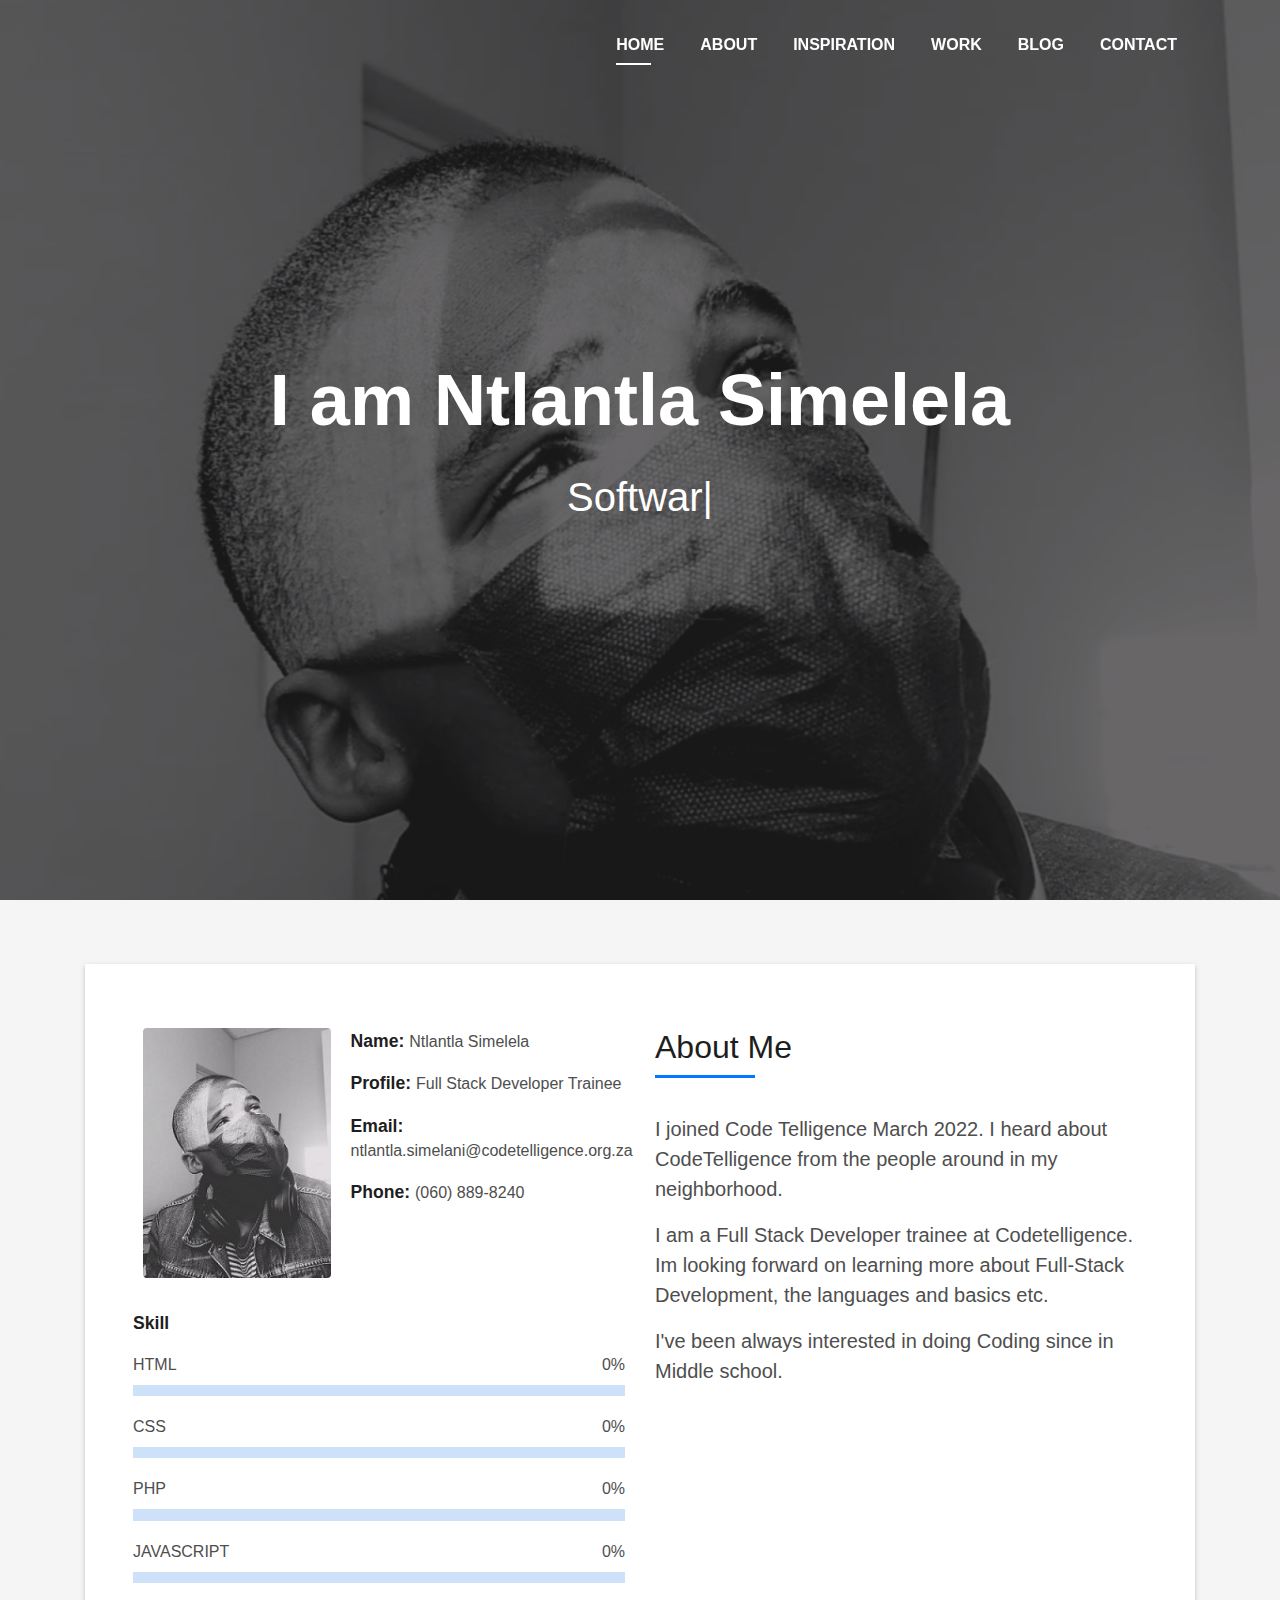
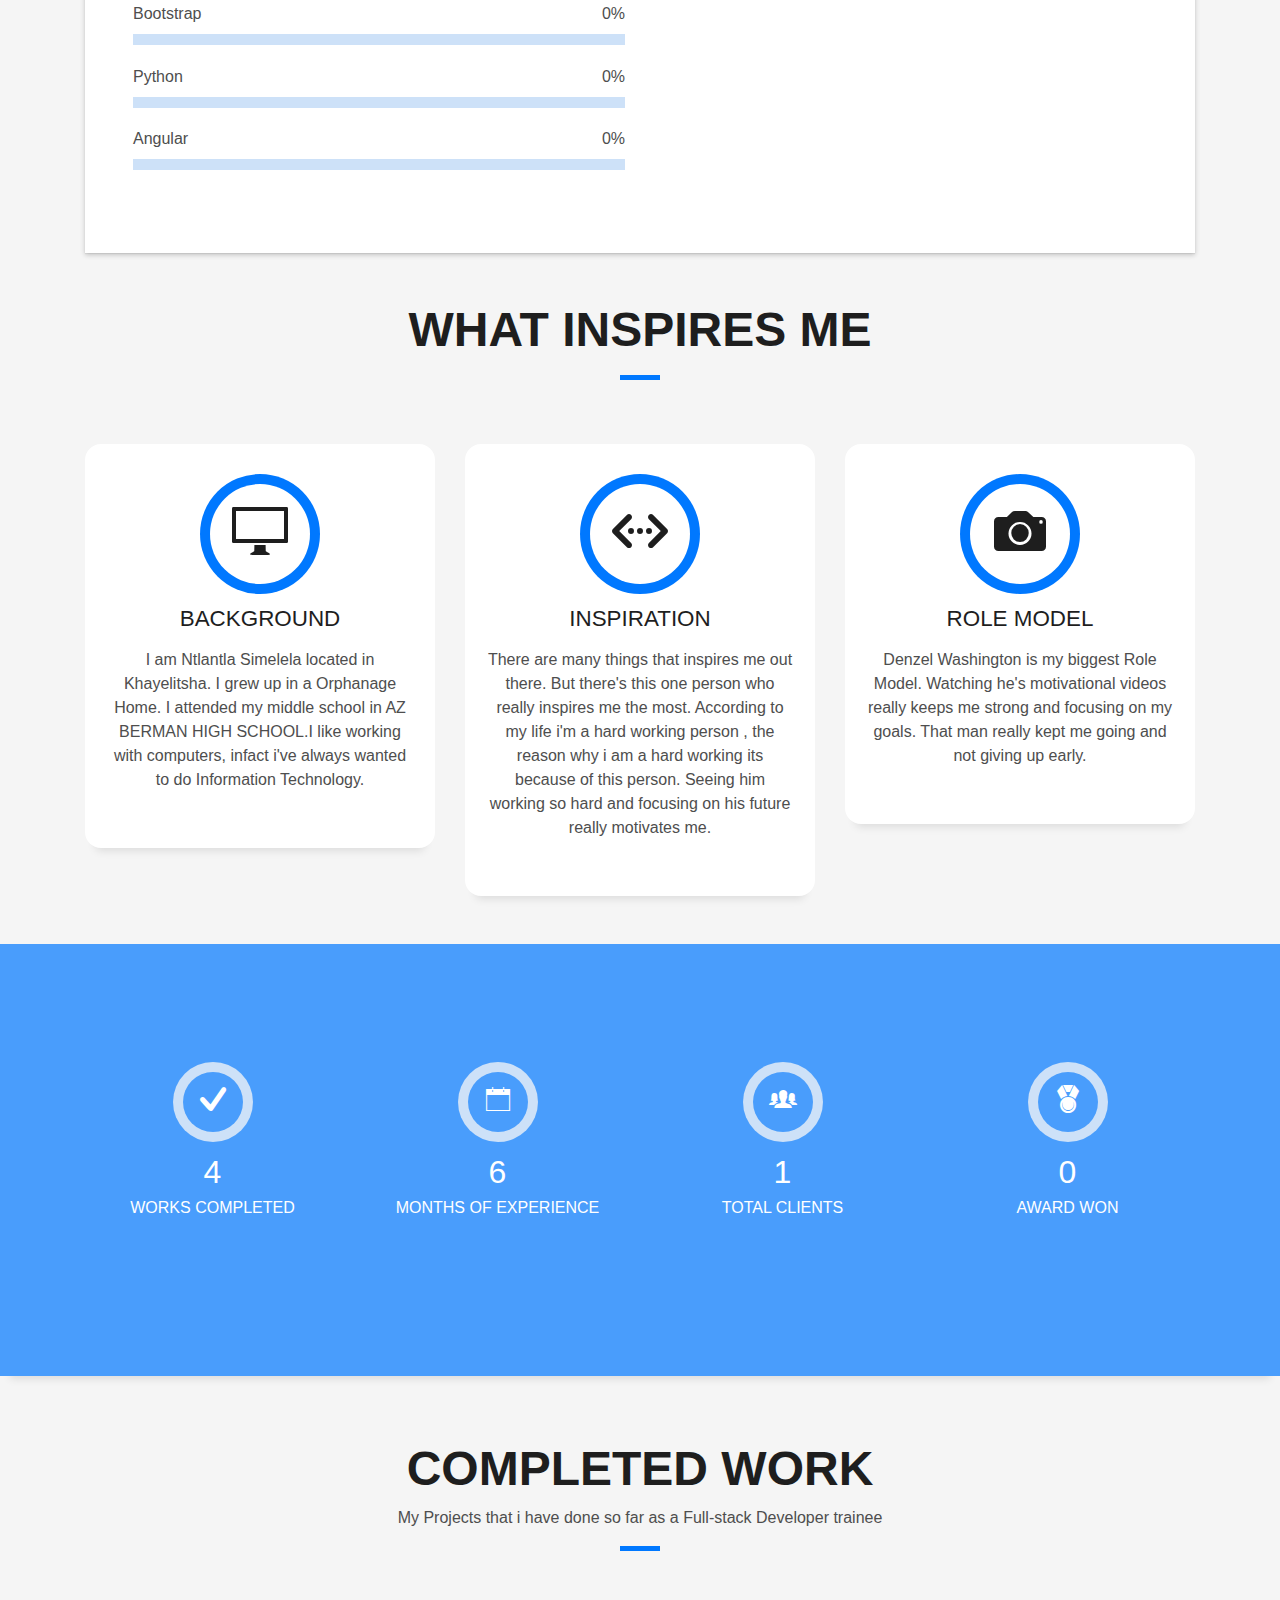
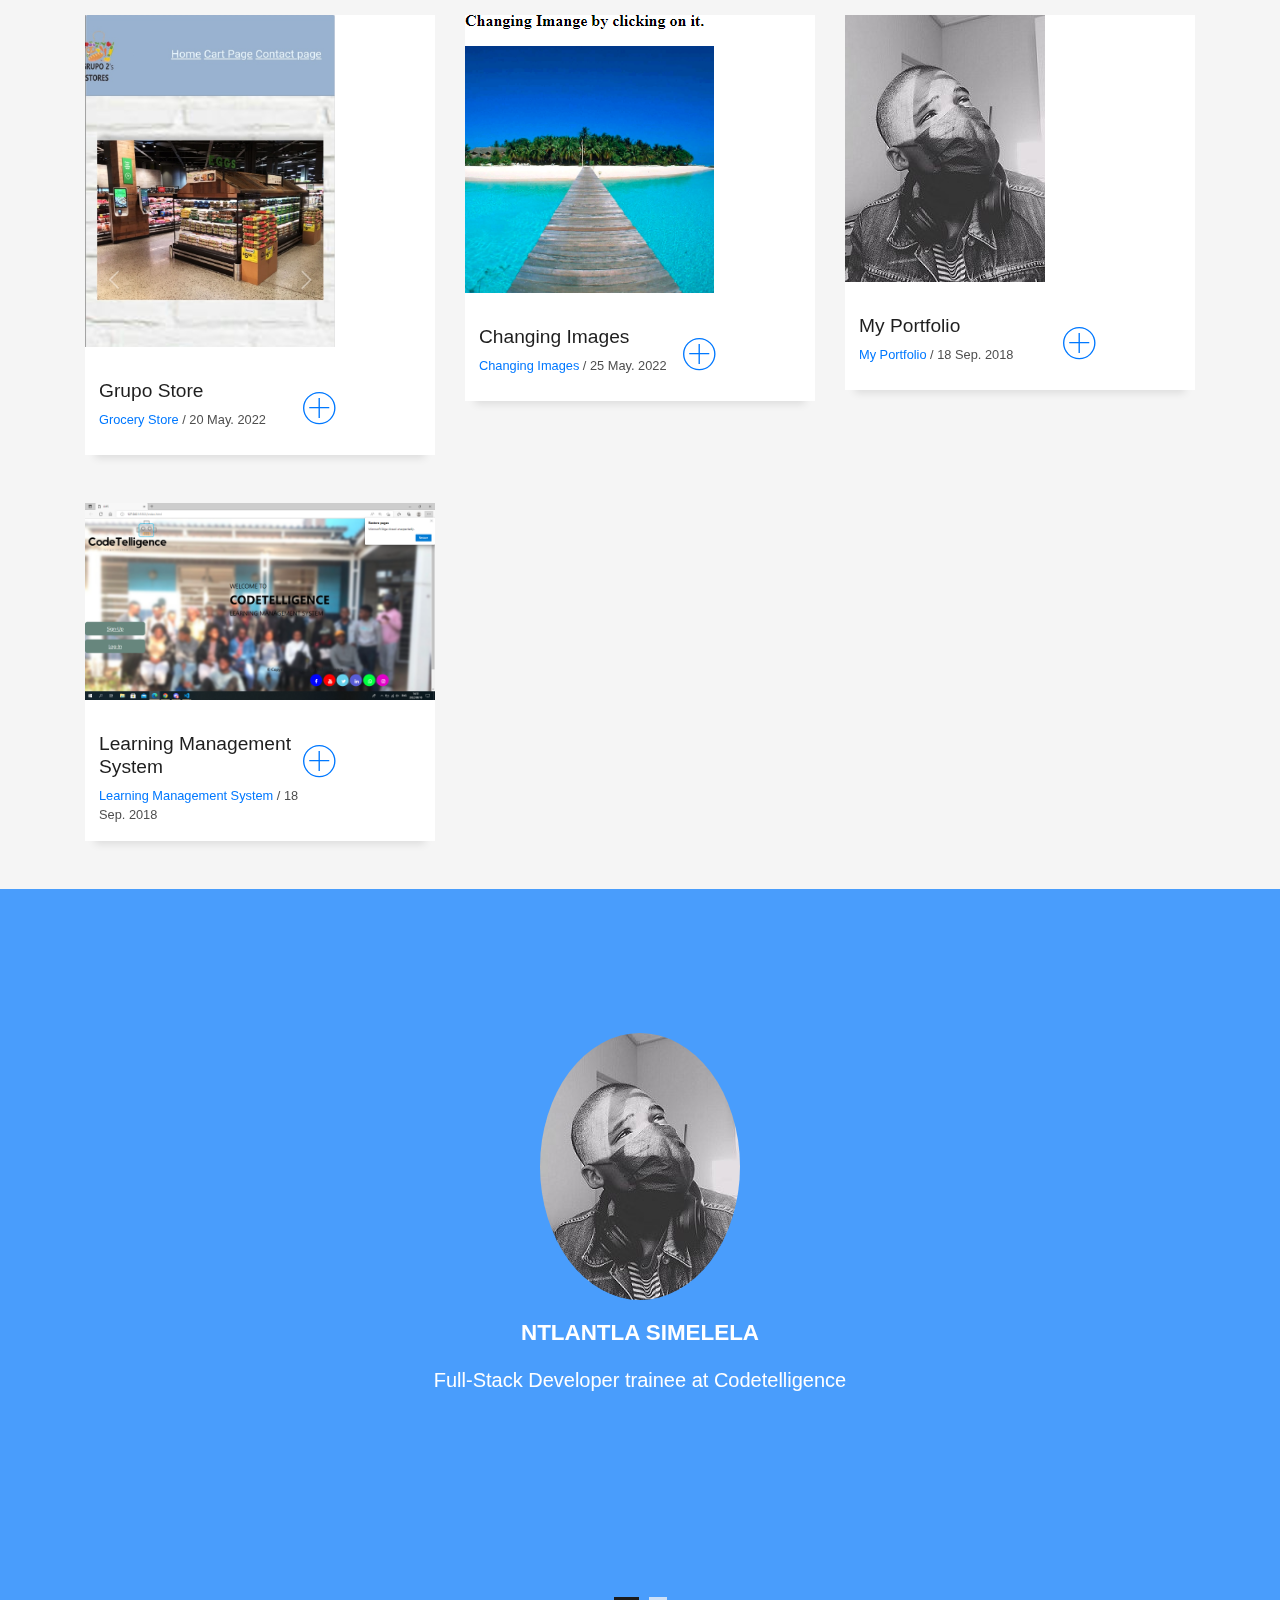
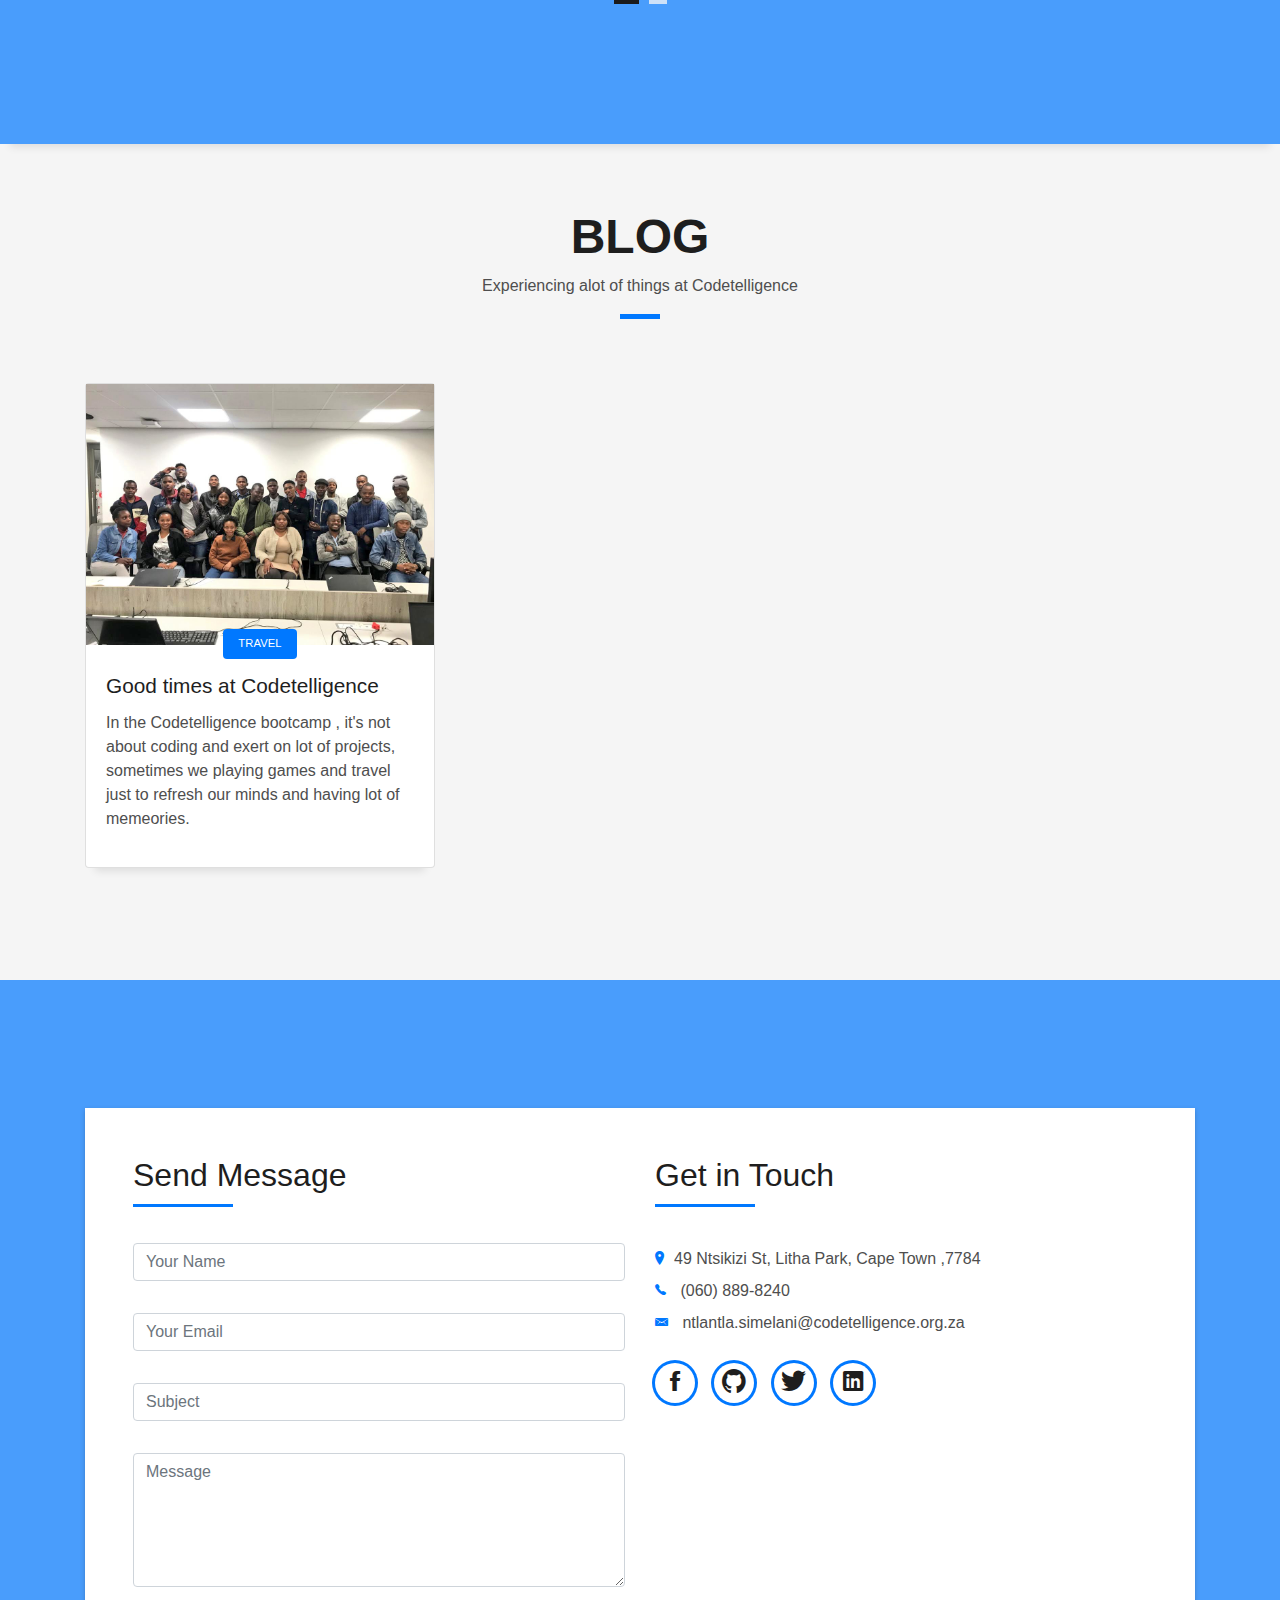
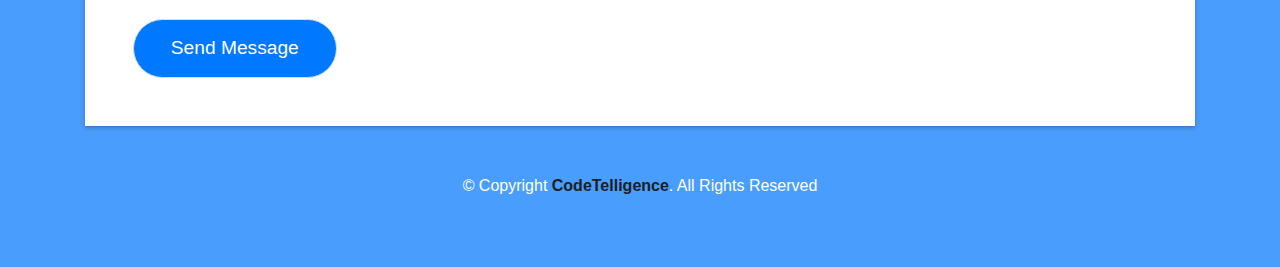
<file: index.html>
<!DOCTYPE html>
<html lang="en">
<head>
  <meta charset="utf-8">
  <title>My Portfolio</title>
  <meta content="width=device-width, initial-scale=1.0" name="viewport">
  <meta content="" name="keywords">
  <meta content="" name="description">

 

  <!-- Bootstrap CSS File -->
  <link href="lib/bootstrap/css/bootstrap.min.css" rel="stylesheet">

  <!-- Libraries CSS Files -->
  <link href="lib/font-awesome/css/font-awesome.min.css" rel="stylesheet">
  <link href="lib/animate/animate.min.css" rel="stylesheet">
  <link href="lib/ionicons/css/ionicons.min.css" rel="stylesheet">
  <link href="lib/owlcarousel/assets/owl.carousel.min.css" rel="stylesheet">
  <link href="lib/lightbox/css/lightbox.min.css" rel="stylesheet">

  <!-- Main Stylesheet File -->
  <link href="css/style.css" rel="stylesheet">

  <!-- =======================================================
    Theme Name: N.Simelela
    Theme URL: https://bootstrapmade.com/devfolio-bootstrap-portfolio-html-template/
    Author: BootstrapMade.com
    License: https://bootstrapmade.com/license/
  ======================================================= -->
</head>

<body id="page-top">

  <!--/ Nav Star /-->
  <nav class="navbar navbar-b navbar-trans navbar-expand-md fixed-top" id="mainNav">
    <div class="container">
     
      <a class="navbar-brand js-scroll" href="#page-top"></a>
      <button class="navbar-toggler collapsed" type="button" data-toggle="collapse" data-target="#navbarDefault"
        aria-controls="navbarDefault" aria-expanded="false" aria-label="Toggle navigation">
        <span></span>
        <span></span>
        <span></span>
      </button>
      <div class="navbar-collapse collapse justify-content-end" id="navbarDefault">
        <ul class="navbar-nav">
          <li class="nav-item">
            <a class="nav-link js-scroll active" href="#home">Home</a>
          </li>
          <li class="nav-item">
            <a class="nav-link js-scroll" href="#about">About</a>
          </li>
          <li class="nav-item">
            <a class="nav-link js-scroll" href="#service">Inspiration</a>
          </li>
          <li class="nav-item">
            <a class="nav-link js-scroll" href="#work">Work</a>
          </li>
          <li class="nav-item">
            <a class="nav-link js-scroll" href="#blog">Blog</a>
          </li>
          <li class="nav-item">
            <a class="nav-link js-scroll" href="#contact">Contact</a>
          </li>
        </ul>
      </div>
    </div>
  </nav>
  <!--/ Nav End /-->

  <!--/ Intro Skew Star /-->
  <div id="home" class="intro route bg-image" style="background-image: url(img/intro-bg.jpg)">
    <div class="overlay-itro"></div>
    <div class="intro-content display-table">
      <div class="table-cell">
        <div class="container">
          <!--<p class="display-6 color-d">Hello, world!</p>-->
          <h1 class="intro-title mb-4">I am Ntlantla Simelela</h1>
          <p class="intro-subtitle"><span class="text-slider-items">Software Developer Trainee</span><strong class="text-slider"></strong></p>
          <!-- <p class="pt-3"><a class="btn btn-primary btn js-scroll px-4" href="#about" role="button">Learn More</a></p> -->
        </div>
      </div>
    </div>
  </div>
  <!--/ Intro Skew End /-->

  <section id="about" class="about-mf sect-pt4 route">
    <div class="container">
      <div class="row">
        <div class="col-sm-12">
          <div class="box-shadow-full">
            <div class="row">
              <div class="col-md-6">
                <div class="row">
                  <div class="col-sm-6 col-md-5">
                    <div class="about-img">
                      <img src="img/testimonial-2.jpg" class="img-fluid rounded b-shadow-a" alt="">
                    </div>
                  </div>
                  <div class="col-sm-6 col-md-7">
                    <div class="about-info">
                      <p><span class="title-s">Name: </span> <span>Ntlantla Simelela</span></p>
                      <p><span class="title-s">Profile: </span> <span>Full Stack Developer Trainee</span></p>
                      <p><span class="title-s">Email: </span> <span>ntlantla.simelani@codetelligence.org.za</span></p>
                      <p><span class="title-s">Phone: </span> <span>(060) 889-8240</span></p>
                    </div>
                  </div>
                </div>
                <div class="skill-mf">
                  <p class="title-s">Skill</p>
                  <span>HTML</span> <span class="pull-right">0%</span>
                  <div class="progress">
                    <div class="progress-bar" role="progressbar" style="width: 0%;" aria-valuenow="0" aria-valuemin="0"
                      aria-valuemax="100"></div>
                  </div>
                  <span>CSS</span> <span class="pull-right">0%</span>
                  <div class="progress">
                    <div class="progress-bar" role="progressbar" style="width: 0%" aria-valuenow="0" aria-valuemin="0"
                      aria-valuemax="100"></div>
                  </div>
                  <span>PHP</span> <span class="pull-right">0%</span>
                  <div class="progress">
                    <div class="progress-bar" role="progressbar" style="width: 0%" aria-valuenow="0" aria-valuemin="0"
                      aria-valuemax="100"></div>
                  </div>
                  <span>JAVASCRIPT</span> <span class="pull-right">0%</span>
                  <div class="progress">
                    <div class="progress-bar" role="progressbar" style="width: 0%" aria-valuenow="0" aria-valuemin="0"
                      aria-valuemax="100"></div>
                  </div>
                  
                  <span>Bootstrap</span> <span class="pull-right">0%</span>
                  <div class="progress">
                    <div class="progress-bar" role="progressbar" style="width: 0%" aria-valuenow="0" aria-valuemin="0"
                      aria-valuemax="100"></div>
                  </div>
                  <span>Python</span> <span class="pull-right">0%</span>
                  <div class="progress">
                    <div class="progress-bar" role="progressbar" style="width: 0%" aria-valuenow="0" aria-valuemin="0"
                      aria-valuemax="100"></div>
                  </div>
                  <span>Angular</span> <span class="pull-right">0%</span>
                  <div class="progress">
                    <div class="progress-bar" role="progressbar" style="width: 0%" aria-valuenow="0" aria-valuemin="0"
                      aria-valuemax="100"></div>
                  </div>
                </div>
              </div>
              <div class="col-md-6">
                <div class="about-me pt-4 pt-md-0">
                  <div class="title-box-2">
                    <h5 class="title-left">
                      About Me
                    </h5>
                  </div>
                  <p class="lead">
                    I joined Code Telligence March 2022. I heard about CodeTelligence
                    from the people around in my neighborhood.
                  </p>
                  <p class="lead">
                    I am a Full Stack Developer trainee at Codetelligence. Im looking forward
                   on learning more about Full-Stack Development, the languages and basics etc.
                   
                  </p>
                  <p class="lead">
                    I've been always interested in doing Coding since in Middle school.
                  </p>
                </div>
              </div>
            </div>
          </div>
        </div>
      </div>
    </div>
  </section>

  <!--/ Section Services Star /-->
  <section id="service" class="services-mf route">
    <div class="container">
      <div class="row">
        <div class="col-sm-12">
          <div class="title-box text-center">
            <h3 class="title-a">
             What Inspires me 
            </h3>
            <p class="subtitle-a">
              
            </p>
            <div class="line-mf"></div>
          </div>
        </div>
      </div>
      <div class="row">
        <div class="col-md-4">
          <div class="service-box">
            <div class="service-ico">
              <span class="ico-circle"><i class="ion-monitor"></i></span>
            </div>
            <div class="service-content">
              <h2 class="s-title">Background</h2>
              <p class="s-description text-center">
                I am Ntlantla Simelela located in Khayelitsha. I grew up in a Orphanage Home.
                I attended my middle school in AZ BERMAN HIGH SCHOOL.I like working with computers, infact i've always
                wanted to do Information Technology.
              </p>
            </div>
          </div>
        </div>
        <div class="col-md-4">
          <div class="service-box">
            <div class="service-ico">
              <span class="ico-circle"><i class="ion-code-working"></i></span>
            </div>
            <div class="service-content">
              <h2 class="s-title">Inspiration</h2>
              <p class="s-description text-center">
                There are many things that inspires me out there. But there's this 
               one person who really inspires me the most. According to my life i'm  
               a hard working person , the reason why i am a hard working its because 
               of this person. Seeing him working so hard and focusing on his future 
               really motivates me. 
                
              </p>
            </div>
          </div>
        </div>
        <div class="col-md-4">
          <div class="service-box">
            <div class="service-ico">
              <span class="ico-circle"><i class="ion-camera"></i></span>
            </div>
            <div class="service-content">
              <h2 class="s-title">Role Model</h2>
              <p class="s-description text-center">
                Denzel Washington is my biggest Role Model. Watching he's motivational
                videos really keeps me strong and focusing on my goals. That man really
                kept me going and not giving up early.
              </p>
            </div>
          </div>
        </div>
        
  </section>
  <!--/ Section Services End /-->

  <div class="section-counter paralax-mf bg-image" style="background-image: url(img/counters-bg.jpg)">
    <div class="overlay-mf"></div>
    <div class="container">
      <div class="row">
        <div class="col-sm-3 col-lg-3">
          <div class="counter-box">
            <div class="counter-ico">
              <span class="ico-circle"><i class="ion-checkmark-round"></i></span>
            </div>
            <div class="counter-num">
              <p class="counter">4</p>
              <span class="counter-text">WORKS COMPLETED</span>
            </div>
          </div>
        </div>
        <div class="col-sm-3 col-lg-3">
          <div class="counter-box pt-4 pt-md-0">
            <div class="counter-ico">
              <span class="ico-circle"><i class="ion-ios-calendar-outline"></i></span>
            </div>
            <div class="counter-num">
              <p class="counter">6</p>
              <span class="counter-text">MONTHS OF EXPERIENCE</span>
            </div>
          </div>
        </div>
        <div class="col-sm-3 col-lg-3">
          <div class="counter-box pt-4 pt-md-0">
            <div class="counter-ico">
              <span class="ico-circle"><i class="ion-ios-people"></i></span>
            </div>
            <div class="counter-num">
              <p class="counter">1</p>
              <span class="counter-text">TOTAL CLIENTS</span>
            </div>
          </div>
        </div>
        <div class="col-sm-3 col-lg-3">
          <div class="counter-box pt-4 pt-md-0">
            <div class="counter-ico">
              <span class="ico-circle"><i class="ion-ribbon-a"></i></span>
            </div>
            <div class="counter-num">
              <p class="counter">0</p>
              <span class="counter-text">AWARD WON</span>
            </div>
          </div>
        </div>
      </div>
    </div>
  </div>

  <!--/ Section Portfolio Star /-->
  <section id="work" class="portfolio-mf sect-pt4 route">
    <div class="container">
      <div class="row">
        <div class="col-sm-12">
          <div class="title-box text-center">
            <h3 class="title-a">
             Completed Work 
            </h3>
            <p class="subtitle-a">
              My Projects that i have done so far as a Full-stack Developer trainee
            </p>
            <div class="line-mf"></div>
          </div>
        </div>
      </div>
      <div class="row">
        <div class="col-md-4">
          <div class="work-box">
            <a href="img/work-1.jpg" data-lightbox="gallery-mf">
            <div class="work-img">
                <img src="img/work-1.jpg" alt="" width="250" height="160" class="img-fluid">
              </div>
              <div class="work-content">
                <div class="row">
                  <div class="col-sm-8">
   <a href="https://grupostore.netlify.app"> <h2 class="w-title">Grupo Store</h2>
                    <div class="w-more">
                      <span class="w-ctegory">Grocery Store</span> / <span class="w-date">20 May. 2022</span>
                    </div>
                  </div>
                  <div class="col-sm-4">
                    <div class="w-like">
                      <span class="ion-ios-plus-outline"></span>
                    </div>
                  </div>
                </div>
              </div>
            </a>
          </div>
        </div>
        <div class="col-md-4">
          <div class="work-box">
            <a href="img/work-2.jpg" data-lightbox="gallery-mf">
              <div class="work-img">
                <img src="/img/work-2.png" alt="" class="img-fluid">
              </div>
              <div class="work-content">
                <div class="row">
                  <div class="col-sm-8">
  <a href="https://ntlantlachangingimages.netlify.app"> <h2 class="w-title">Changing Images</h2>
                    <div class="w-more">
                      <span class="w-ctegory">Changing Images</span> / <span class="w-date">25 May. 2022</span>
                    </div>
                  </div>
                  <div class="col-sm-4">
                    <div class="w-like">
                      <span class="ion-ios-plus-outline"></span>
                    </div>
                  </div>
                </div>
              </div>
            </a>
          </div>
        </div>
        <div class="col-md-4">
          <div class="work-box">
            <a href="img/work-3.jpg" data-lightbox="gallery-mf">
              <div class="work-img">
                <img src="img/work-3.jpg" alt="" class="img-fluid">
              </div>
              <div class="work-content">
                <div class="row">
                  <div class="col-sm-8">
      <a href="https://ntlantlainformationportfolio.netlify.app"> <h2 class="w-title">My Portfolio</h2>
                    <div class="w-more">
                      <span class="w-ctegory">My Portfolio</span> / <span class="w-date">18 Sep. 2018</span>
                    </div>
                  </div>
                  <div class="col-sm-4">
                    <div class="w-like">
                      <span class="ion-ios-plus-outline"></span>
                    </div>
                  </div>
                </div>
              </div>
            </a>
          </div>
        </div>
        <div class="col-md-4">
          <div class="work-box">
            <a href="img/work-4.jpg" data-lightbox="gallery-mf">
              <div class="work-img">
                <img src="/img/work-4.png" alt="" class="img-fluid">
              </div>
              <div class="work-content">
                <div class="row">
                  <div class="col-sm-8">
     <a href="https://codetelligencelms.netlify.app"> <h2 class="w-title">Learning Management System</h2>
                    <div class="w-more">
                      <span class="w-ctegory">Learning Management System</span> / <span class="w-date">18 Sep. 2018</span>
                    </div>
                  </div>
                  <div class="col-sm-4">
                    <div class="w-like">
                      <span class="ion-ios-plus-outline"></span>
                    </div>
                  </div>
                </div>
              </div>
            </a>
          </div>
        </div>
        
        
      </div>
    </div>
  </section>
  <!--/ Section Portfolio End /-->

  <!--/ Section Testimonials Star /-->
  <div class="testimonials paralax-mf bg-image" style="background-image: url(img/overlay-bg.jpg)">
    <div class="overlay-mf"></div>
    <div class="container">
      <div class="row">
        <div class="col-md-12">
          <div id="testimonial-mf" class="owl-carousel owl-theme">
            <div class="testimonial-box">
              <div class="author-test">
                <img src="img/testimonial-2.jpg" alt="" class="rounded-circle b-shadow-a">
                <span class="author">Ntlantla Simelela</span>
              </div>
              <div class="content-test">
                <p class="description lead">
                   Full-Stack Developer trainee at Codetelligence
                </p>
               
              </div>
            </div>
            <div class="testimonial-box">
              <div class="author-test">
                <img src="img/testimonial-4.jpg" alt="" class="rounded-circle b-shadow-a">
                <span class="author">Keo In Tech</span>
              </div>
              <div class="content-test">
                <p class="description lead">
                 The CEO of Codetelligence also known as a qualified teacher in the (IT) industry. 
                </p>
                
              </div>
            </div>
          </div>
        </div>
      </div>
    </div>
  </div>

  <!--/ Section Blog Star /-->
  <section id="blog" class="blog-mf sect-pt4 route">
    <div class="container">
      <div class="row">
        <div class="col-sm-12">
          <div class="title-box text-center">
            <h3 class="title-a">
              Blog
            </h3>
            <p class="subtitle-a">
              Experiencing alot of things at Codetelligence
            </p>
            <div class="line-mf"></div>
          </div>
        </div>
      </div>
      <div class="row">
        <div class="col-md-4">
          <div class="card card-blog">
            <div class="card-img">
              <a href="http://codetelligence.org.za/index.html"><img src="img/post-1.jpg" alt="" class="img-fluid"></a>
            </div>
            <div class="card-body">
              <div class="card-category-box">
                <div class="card-category">
                  <h6 class="category">Travel</h6>
                </div>
              </div>
              <h3 class="card-title"><a href="http://codetelligence.org.za/index.html">Good times at Codetelligence</a></h3>
              <p class="card-description">
                In the Codetelligence bootcamp , it's not about coding and exert on lot of projects,
                sometimes we playing games and travel just to refresh our minds and having lot of memeories.
              </p>
            </div>
            
            </div>
          </div>
        </div>
      </div>
    </div>
  </section>
  <!--/ Section Blog End /-->

  <!--/ Section Contact-Footer Star /-->
  <section class="paralax-mf footer-paralax bg-image sect-mt4 route" style="background-image: url(img/overlay-bg.jpg)">
    <div class="overlay-mf"></div>
    <div class="container">
      <div class="row">
        <div class="col-sm-12">
          <div class="contact-mf">
            <div id="contact" class="box-shadow-full">
              <div class="row">
                <div class="col-md-6">
                  <div class="title-box-2">
                    <h5 class="title-left">
                      Send Message 
                    </h5>
                  </div>
                  
                  <div>
                    <form action="mail.php" method="post">
                      <div id="sendmessage">Your message has been sent. Thank you!</div>
                      <div id="errormessage"></div>
                      <div class="row">
                        <div class="col-md-12 mb-3">
                          <div class="form-group">
                            <input type="text" name="name" class="form-control" id="name" placeholder="Your Name" data-rule="minlen:4" data-msg="Please enter at least 4 chars" />
                            <div class="validation"></div>
                          </div>
                        </div>
                        <div class="col-md-12 mb-3">
                          <div class="form-group">
                            <input type="email" class="form-control" name="email" id="email" placeholder="Your Email" data-rule="email" data-msg="Please enter a valid email" />
                            <div class="validation"></div>
                          </div>
                        </div>
                        <div class="col-md-12 mb-3">
                            <div class="form-group">
                              <input type="text" class="form-control" name="subject" id="subject" placeholder="Subject" data-rule="minlen:4" data-msg="Please enter at least 8 chars of subject" />
                              <div class="validation"></div>
                            </div>
                        </div>
                        <div class="col-md-12 mb-3">
                          <div class="form-group">
                            <textarea class="form-control" name="message" rows="5" data-rule="required" data-msg="Please write something for us" placeholder="Message"></textarea>
                            <div class="validation"></div>
                          </div>
                        </div>
                        <div class="col-md-12">
                          <button type="submit" class="button button-a button-big button-rouded">Send Message</button>
                        </div>
                      </div>
                    </form>
                  </div>
                </div>
                <div class="col-md-6">
                  <div class="title-box-2 pt-4 pt-md-0">
                    <h5 class="title-left">
                      Get in Touch
                    </h5>
                  </div>
                 


                  <div class="more-info">
                    <p class="lead">
                     
                    </p>
                    <ul class="list-ico">
                      <li><span class="ion-ios-location"></span>49 Ntsikizi St, Litha Park, Cape Town ,7784 </li>
                      <li><span class="ion-ios-telephone"></span> (060) 889-8240</li>
                      <li><span class="ion-email"></span> ntlantla.simelani@codetelligence.org.za</li>
                    </ul>
                  </div>
                  <div class="socials">
                    <ul>
                      <li><a href="https://m.facebook.com/ntlantla.lucky.9889 "><span class="ico-circle"><i class="ion-social-facebook"></i></span></a></li>
                      <li><a href="https:https://github.com/Ntlantla123"><span class="ico-circle"><i class="ion-social-github"></i></span></a></li>
                      <li><a href="https://twitter.com/NtlantlaSimele1"><span class="ico-circle"><i class="ion-social-twitter"></i></span></a></li>
                      <li><a href="https://www.linkedin.com/in/ntlantla-lucky-90ba32244"><span class="ico-circle"><i class="ion-social-linkedin"></i></span></a></li>
                    </ul>
                  </div>
                </div>
              </div>
            </div>
          </div>
        </div>
      </div>
    </div>
    <footer>
      <div class="container">
        <div class="row">
          <div class="col-sm-12">
            <div class="copyright-box">
              <p class="copyright">&copy; Copyright <strong><a href="http://codetelligence.org.za/index.html">CodeTelligence</a></strong>. All Rights Reserved</p>
              <div class="credits">
                <!--
                  All the links in the footer should remain intact.
                  You can delete the links only if you purchased the pro version.
                  Licensing information: https://bootstrapmade.com/license/
                  Purchase the pro version with working PHP/AJAX contact form: https://bootstrapmade.com/buy/?theme=DevFolio
                -->
               
              </div>
            </div>
          </div>
        </div>
      </div>
    </footer>
  </section>
  <!--/ Section Contact-footer End /-->

  <a href="#" class="back-to-top"><i class="fa fa-chevron-up"></i></a>
  <div id="preloader"></div>

  <!-- JavaScript Libraries -->
  <script src="lib/jquery/jquery.min.js"></script>
  <script src="lib/jquery/jquery-migrate.min.js"></script>
  <script src="lib/popper/popper.min.js"></script>
  <script src="lib/bootstrap/js/bootstrap.min.js"></script>
  <script src="lib/easing/easing.min.js"></script>
  <script src="lib/counterup/jquery.waypoints.min.js"></script>
  <script src="lib/counterup/jquery.counterup.js"></script>
  <script src="lib/owlcarousel/owl.carousel.min.js"></script>
  <script src="lib/lightbox/js/lightbox.min.js"></script>
  <script src="lib/typed/typed.min.js"></script>
  <!-- Contact Form JavaScript File -->
  <script src="contactform/contactform.js"></script>

  <!-- Template Main Javascript File -->
  <script src="js/main.js"></script>

</body>
</html>
</file>
<file: css/style.css>
/*
  Theme Name: DevFolio
  Theme URL: https://bootstrapmade.com/devfolio-bootstrap-portfolio-html-template/
  Author: BootstrapMade.com
  License: https://bootstrapmade.com/license/
*/

/*======================================
//--//-->   STYLES GENERALES
======================================*/

body {
  background-color: #f5f5f5;
  color: #4e4e4e;
}

h1,
h2,
h3,
h4,
h5,
h6 {
  color: #1e1e1e;
}

a {
  color: #1e1e1e;
  transition: all 0.5s ease-in-out;
}

a:hover {
  color: #0078ff;
  text-decoration: none;
  transition: all 0.5s ease-in-out;
}

.p-r {
  position: relative;
}

.color-a {
  color: #0078ff;
}

.color-d {
  color: #f5f5f5;
}

.color-text-a {
  color: #4e4e4e;
}

.box-shadow,
.paralax-mf,
.service-box,
.work-box,
.card-blog {
  box-shadow: 0 13px 8px -10px rgba(0, 0, 0, 0.1);
}

.box-shadow-a,
.button:hover {
  box-shadow: 0 0 0 4px #cde1f8;
}

.display-5 {
  font-size: 2.5rem;
  font-weight: 300;
  line-height: 1.1;
}

.display-6 {
  font-size: 2rem;
  font-weight: 300;
  line-height: 1.1;
}

.avatar {
  width: 32px;
  height: 32px;
  margin-right: 4px;
  overflow: hidden;
}

.bg-image {
  background-repeat: no-repeat;
  background-attachment: fixed;
  background-size: cover;
  background-position: center center;
}

.overlay-mf {
  background-color: #0078ff;
}

.overlay-mf {
  position: absolute;
  top: 0;
  left: 0px;
  padding: 0;
  height: 100%;
  width: 100%;
  opacity: .7;
}

.paralax-mf {
  position: relative;
  padding: 8rem 0;
}

.display-table {
  width: 100%;
  height: 100%;
  display: table;
}

.table-cell {
  display: table-cell;
  vertical-align: middle;
}

/*--/ Sections /--*/

.sect-4 {
  padding: 4rem 0;
}

.sect-pt4 {
  padding-top: 4rem;
}

.sect-mt4 {
  margin-top: 4rem;
}

/*--/ Title s /--*/

.title-s {
  font-weight: 600;
  color: #1e1e1e;
  font-size: 1.1rem;
}

/*--/ Title A /--*/

.title-box {
  margin-bottom: 4rem;
}

.title-a {
  font-size: 3rem;
  font-weight: bold;
  text-transform: uppercase;
}

.subtitle-a {
  color: #4e4e4e;
}

.line-mf {
  width: 40px;
  height: 5px;
  background-color: #0078ff;
  margin: 0 auto;
}

/*--/ Title Left /--*/

.title-box-2 {
  margin-bottom: 3rem;
}

.title-left {
  font-size: 2rem;
  position: relative;
}

.title-left:before {
  content: '';
  position: absolute;
  height: 3px;
  background-color: #0078ff;
  width: 100px;
  bottom: -12px;
}

/*------/ Box /------*/

.box-pl2 {
  padding-left: 2rem;
}

.box-shadow-full {
  padding: 3rem 1.25rem;
  position: relative;
  background-color: #fff;
  margin-bottom: 3rem;
  z-index: 2;
  box-shadow: 0 1px 1px 0 rgba(0, 0, 0, 0.06), 0 2px 5px 0 rgba(0, 0, 0, 0.2);
}

/*------/ Socials /------*/

.socials {
  padding: 1.5rem 0;
}

.socials ul li {
  display: inline-block;
}

.socials .ico-circle {
  height: 40px;
  width: 40px;
  font-size: 1.7rem;
  border-radius: 50%;
  line-height: 1.4;
  margin: 0 15px 0 0;
  box-shadow: 0 0 0 3px #0078ff;
  transition: all 500ms ease;
}

.socials .ico-circle:hover {
  background-color: #0078ff;
  color: #fff;
  box-shadow: 0 0 0 3px #cde1f8;
  transition: all 500ms ease;
}

/*------/ Ul resect /------*/

.ul-resect,
.socials ul,
.list-ico,
.blog-wrapper .post-meta ul,
.box-comments .list-comments,
.widget-sidebar .list-sidebar,
.widget-tags ul {
  list-style: none;
  padding-left: 0;
  margin-bottom: 0;
}

.list-ico {
  line-height: 2;
}

.list-ico span {
  color: #0078ff;
  margin-right: 10px;
}

/*------/ Ico Circle /------*/

.ico-circle {
  height: 100px;
  width: 100px;
  font-size: 2rem;
  border-radius: 50%;
  line-height: 1.55;
  margin: 0 auto;
  text-align: center;
  box-shadow: 0 0 0 10px #0078ff;
  display: block;
}

/*------/ Owl Carousel /------*/

.owl-theme .owl-dots {
  text-align: center;
  margin-top: 18px;
}

.owl-theme .owl-dots .owl-dot {
  display: inline-block;
}

.owl-theme .owl-dots .owl-dot span {
  width: 18px;
  height: 7px;
  margin: 5px 5px;
  background: #cde1f8;
  border: 0px solid #cde1f8;
  display: block;
  transition: all 0.6s ease-in-out;
  cursor: pointer;
}

.owl-theme .owl-dots .owl-dot:hover span {
  background-color: #cde1f8;
}

.owl-theme .owl-dots .owl-dot.active span {
  background-color: #1B1B1B;
  width: 25px;
}

/*--/ Scrolltop s /--*/

.scrolltop-mf {
  position: relative;
  display: none;
}

.scrolltop-mf span {
  z-index: 999;
  position: fixed;
  width: 42px;
  height: 42px;
  background-color: #0078ff;
  opacity: .7;
  font-size: 1.6rem;
  line-height: 1.5;
  text-align: center;
  color: #fff;
  top: auto;
  left: auto;
  right: 30px;
  bottom: 50px;
  cursor: pointer;
  border-radius: 50%;
}

/* Back to top button */

.back-to-top {
  position: fixed;
  display: none;
  background: #0078ff;
  color: #fff;
  width: 44px;
  height: 44px;
  text-align: center;
  line-height: 1;
  font-size: 16px;
  border-radius: 50%;
  right: 15px;
  bottom: 15px;
  transition: background 0.5s;
  z-index: 11;
}

.back-to-top i {
  padding-top: 12px;
  color: #fff;
}

/* Prelaoder */

#preloader {
  position: fixed;
  top: 0;
  left: 0;
  right: 0;
  bottom: 0;
  z-index: 9999;
  overflow: hidden;
  background: #fff;
}

#preloader:before {
  content: "";
  position: fixed;
  top: calc(50% - 30px);
  left: calc(50% - 30px);
  border: 6px solid #f2f2f2;
  border-top: 6px solid #0078ff;
  border-radius: 50%;
  width: 60px;
  height: 60px;
  -webkit-animation: animate-preloader 1s linear infinite;
  animation: animate-preloader 1s linear infinite;
}

@-webkit-keyframes animate-preloader {
  0% {
    -webkit-transform: rotate(0deg);
    transform: rotate(0deg);
  }

  100% {
    -webkit-transform: rotate(360deg);
    transform: rotate(360deg);
  }
}

@keyframes animate-preloader {
  0% {
    -webkit-transform: rotate(0deg);
    transform: rotate(0deg);
  }

  100% {
    -webkit-transform: rotate(360deg);
    transform: rotate(360deg);
  }
}

/*======================================
//--//-->   NAVBAR
======================================*/

.navbar-b {
  transition: all .5s ease-in-out;
  background-color: transparent;
  padding-top: 1.563rem;
  padding-bottom: 1.563rem;
}

.navbar-b.navbar-reduce {
  box-shadow: 0px 6px 9px 0px rgba(0, 0, 0, 0.06);
}

.navbar-b.navbar-trans .nav-item,
.navbar-b.navbar-reduce .nav-item {
  position: relative;
  padding-right: 10px;
  padding-left: 0;
}

.navbar-b.navbar-trans .nav-link,
.navbar-b.navbar-reduce .nav-link {
  color: #fff;
  text-transform: uppercase;
  font-weight: 600;
}

.navbar-b.navbar-trans .nav-link:before,
.navbar-b.navbar-reduce .nav-link:before {
  content: '';
  position: absolute;
  margin-left: 0px;
  width: 0%;
  bottom: 0;
  left: 0;
  height: 2px;
  transition: all 500ms ease;
}

.navbar-b.navbar-trans .nav-link:hover,
.navbar-b.navbar-reduce .nav-link:hover {
  color: #1B1B1B;
}

.navbar-b.navbar-trans .nav-link:hover:before,
.navbar-b.navbar-reduce .nav-link:hover:before {
  width: 35px;
}

.navbar-b.navbar-trans .show > .nav-link:before,
.navbar-b.navbar-trans .active > .nav-link:before,
.navbar-b.navbar-trans .nav-link.show:before,
.navbar-b.navbar-trans .nav-link.active:before,
.navbar-b.navbar-reduce .show > .nav-link:before,
.navbar-b.navbar-reduce .active > .nav-link:before,
.navbar-b.navbar-reduce .nav-link.show:before,
.navbar-b.navbar-reduce .nav-link.active:before {
  width: 35px;
}

.navbar-b.navbar-trans .nav-link:before {
  background-color: #fff;
}

.navbar-b.navbar-trans .nav-link:hover {
  color: #fff;
}

.navbar-b.navbar-trans .show > .nav-link,
.navbar-b.navbar-trans .active > .nav-link,
.navbar-b.navbar-trans .nav-link.show,
.navbar-b.navbar-trans .nav-link.active {
  color: #fff;
}

.navbar-b.navbar-reduce {
  transition: all .5s ease-in-out;
  background-color: #fff;
  padding-top: 15px;
  padding-bottom: 15px;
}

.navbar-b.navbar-reduce .nav-link {
  color: #0078ff;
}

.navbar-b.navbar-reduce .nav-link:before {
  background-color: #0078ff;
}

.navbar-b.navbar-reduce .nav-link:hover {
  color: #0078ff;
}

.navbar-b.navbar-reduce .show > .nav-link,
.navbar-b.navbar-reduce .active > .nav-link,
.navbar-b.navbar-reduce .nav-link.show,
.navbar-b.navbar-reduce .nav-link.active {
  color: #0078ff;
}

.navbar-b.navbar-reduce .navbar-brand {
  color: #0078ff;
}

.navbar-b.navbar-reduce .navbar-toggler span {
  background-color: #1B1B1B;
}

.navbar-b .navbar-brand {
  color: #fff;
  font-size: 1.6rem;
  font-weight: 600;
}

.navbar-b .navbar-nav .dropdown-item.show .dropdown-menu,
.navbar-b .dropdown.show .dropdown-menu,
.navbar-b .dropdown-btn.show .dropdown-menu {
  -webkit-transform: translate3d(0px, 0px, 0px);
  transform: translate3d(0px, 0px, 0px);
  visibility: visible !important;
}

.navbar-b .dropdown-menu {
  margin: 1.12rem 0 0;
  border-radius: 0;
}

.navbar-b .dropdown-menu .dropdown-item {
  padding: .7rem 1.7rem;
  transition: all 500ms ease;
}

.navbar-b .dropdown-menu .dropdown-item:hover {
  background-color: #0078ff;
  color: #fff;
  transition: all 500ms ease;
}

.navbar-b .dropdown-menu .dropdown-item.active {
  background-color: #0078ff;
}
#full{
  height: 0px;
  width: 20px;
  
}
/*--/ Hamburger Navbar /--*/

.navbar-toggler {
  position: relative;
}

.navbar-toggler:focus,
.navbar-toggler:active {
  outline: 0;
}

.navbar-toggler span {
  display: block;
  background-color: #fff;
  height: 3px;
  width: 25px;
  margin-top: 4px;
  margin-bottom: 4px;
  -webkit-transform: rotate(0deg);
  transform: rotate(0deg);
  left: 0;
  opacity: 1;
}

.navbar-toggler span:nth-child(1),
.navbar-toggler span:nth-child(3) {
  transition: -webkit-transform .35s ease-in-out;
  transition: transform .35s ease-in-out;
  transition: transform .35s ease-in-out, -webkit-transform .35s ease-in-out;
}

.navbar-toggler:not(.collapsed) span:nth-child(1) {
  position: absolute;
  left: 12px;
  top: 10px;
  -webkit-transform: rotate(135deg);
  transform: rotate(135deg);
  opacity: 0.9;
}

.navbar-toggler:not(.collapsed) span:nth-child(2) {
  height: 12px;
  visibility: hidden;
  background-color: transparent;
}

.navbar-toggler:not(.collapsed) span:nth-child(3) {
  position: absolute;
  left: 12px;
  top: 10px;
  -webkit-transform: rotate(-135deg);
  transform: rotate(-135deg);
  opacity: 0.9;
}

/*======================================
//--//-->   INTRO
======================================*/

.intro {
  height: 100vh;
  position: relative;
  color: #fff;
}

.intro .intro-content {
  text-align: center;
  position: absolute;
}

.intro .overlay-itro {
  background-color: rgba(0, 0, 0, 0.6);
  position: absolute;
  top: 0;
  left: 0px;
  padding: 0;
  height: 100%;
  width: 100%;
  opacity: .9;
}

.intro .intro-title {
  color: #fff;
  font-weight: 600;
  font-size: 3rem;
}

.intro .intro-subtitle {
  font-size: 1.5rem;
  font-weight: 300;
}

.intro .text-slider-items {
  display: none;
}

.intro-single {
  height: 350px;
}

.intro-single .intro-content {
  margin-top: 30px;
}

.intro-single .intro-title {
  text-transform: uppercase;
  font-size: 3rem;
}

.intro-single .breadcrumb {
  background-color: transparent;
  color: #0078ff;
}

.intro-single .breadcrumb .breadcrumb-item:before {
  color: #cde1f8;
}

.intro-single .breadcrumb .breadcrumb-item.active {
  color: #cde1f8;
}

.intro-single .breadcrumb a {
  color: #fff;
}

/*======================================
//--//-->   ABOUT
======================================*/

.about-mf .box-shadow-full {
  padding-top: 4rem;
  padding-bottom: 4rem;
}

.about-mf .about-img {
  margin-bottom: 2rem;
}

.about-mf .about-img img {
  margin-left: 10px;
}

.skill-mf span {
  color: #4e4e4e;
}

.skill-mf .progress {
  background-color: #cde1f8;
  margin: .5rem 0 1.2rem 0;
  border-radius: 0;
  height: .7rem;
}

.skill-mf .progress .progress-bar {
  height: .7rem;
  background-color: #0078ff;
}

/*======================================
//--//-->   SERVICES
======================================*/

.service-box {
  background-color: #fff;
  padding: 2.5rem 1.3rem;
  border-radius: 1rem;
  margin-bottom: 3rem;
}

.service-box:hover .ico-circle {
  transition: all 500ms ease;
  color: #fff;
  background-color: #0078ff;
  box-shadow: 0 0 0 10px #cde1f8;
}

.service-box .service-ico {
  margin-bottom: 1rem;
  color: #1e1e1e;
}

.service-box .ico-circle {
  transition: all 500ms ease;
  font-size: 4rem;
}

.service-box .s-title {
  font-size: 1.4rem;
  text-transform: uppercase;
  text-align: center;
  padding: .4rem 0;
}

.service-box .s-description {
  color: #4e4e4e;
}

/*======================================
//--//-->   COUNTER
======================================*/

.counter-box {
  color: #fff;
  text-align: center;
}

.counter-ico {
  margin-bottom: 1rem;
}

.counter-ico .ico-circle {
  height: 60px;
  width: 60px;
  line-height: 1.8;
  box-shadow: 0 0 0 10px #cde1f8;
}

.counter-num .counter {
  font-size: 2rem;
  margin-bottom: 0;
}

/*======================================
//--//-->   PORTFOLIO
======================================*/

.work-box {
  margin-bottom: 3rem;
  -webkit-backface-visibility: hidden;
  backface-visibility: hidden;
  background-color: #fff;
}

.work-box:hover img {
  -webkit-transform: scale(1.3);
  transform: scale(1.3);
}

.work-img {
  display: block;
  overflow: hidden;
}

.work-img img {
  transition: all 1s;
}

.work-content {
  padding: 2rem 3% 1rem 4%;
}

.work-content .w-more {
  color: #4e4e4e;
  font-size: .8rem;
}

.work-content .w-more .w-ctegory {
  color: #0078ff;
}

.work-content .w-like {
  font-size: 2.5rem;
  color: #0078ff;
  float: right;
}

.work-content .w-like a {
  color: #0078ff;
}

.work-content .w-like .num-like {
  font-size: .7rem;
}

.w-title {
  font-size: 1.2rem;
}

/*======================================
//--//-->   TESTIMONIALS
======================================*/

.testimonials .owl-carousel .owl-item img {
  width: auto;
}

.testimonial-box {
  color: #fff;
  text-align: center;
}

.testimonial-box .author-test {
  margin-top: 1rem;
}

.testimonial-box .author-test img {
  margin: 0 auto;
}

.testimonial-box .author {
  color: #fff;
  text-transform: uppercase;
  font-weight: 600;
  margin: 1rem 0;
  display: block;
  font-size: 1.4rem;
}

.testimonial-box .comit {
  font-size: 2rem;
  color: #0078ff;
  background-color: #fff;
  width: 52px;
  height: 52px;
  display: block;
  margin: 0 auto;
  border-radius: 50%;
  line-height: 1.6;
}

/*======================================
//--//-->   BLOG
======================================*/

.card-blog .card-body {
  position: relative;
}

.card-blog .card-category-box {
  position: absolute;
  text-align: center;
  top: -16px;
  left: 15px;
  right: 15px;
  line-height: 25px;
  overflow: hidden;
}

.card-blog .card-category {
  display: inline-block;
  color: #fff;
  padding: 0 15px 5px;
  overflow: hidden;
  background-color: #0078ff;
  border-radius: 4px;
}

.card-blog .card-category .category {
  color: #fff;
  display: inline-block;
  text-transform: uppercase;
  font-size: .7rem;
  letter-spacing: .1px;
  margin-bottom: 0;
}

.card-blog .card-title {
  font-size: 1.3rem;
  margin-top: .6rem;
}

.card-blog .card-description {
  color: #4e4e4e;
}

.card-blog .post-author {
  display: inline-block;
}

.card-blog .post-date {
  color: #4e4e4e;
  display: inline-block;
  float: right;
}

/*======================================
//--//-->   BLOG-SINGLE
======================================*/

.post-box,
.form-comments,
.box-comments,
.widget-sidebar {
  padding: 2rem;
  background-color: #fff;
  margin-bottom: 3rem;
}

.blog-wrapper .article-title {
  font-size: 1.5rem;
}

.blog-wrapper .post-meta {
  margin: 1rem 0;
}

.blog-wrapper .post-meta ul {
  border-left: 4px solid #0078ff;
  margin-top: 1rem;
}

.blog-wrapper .post-meta ul li {
  display: inline-block;
  margin-left: 15px;
}

.blog-wrapper .post-meta ul a {
  color: #0078ff;
}

.blog-wrapper .post-meta ul span {
  color: #1e1e1e;
}

.blog-wrapper .blockquote {
  border-left: 4px solid #0078ff;
  padding: 18px;
  font-style: italic;
}

/*------/ Comments /------*/

.box-comments .list-comments li {
  padding-bottom: 40px;
}

.box-comments .list-comments .comment-avatar {
  display: table-cell;
  vertical-align: top;
}

.box-comments .list-comments .comment-avatar img {
  width: 80px;
  height: 80px;
}

.box-comments .list-comments .comment-author {
  font-size: 1.3rem;
}

.box-comments .list-comments .comment-details {
  display: table-cell;
  vertical-align: top;
  padding-left: 25px;
}

.box-comments .list-comments a {
  color: #0078ff;
}

.box-comments .list-comments span {
  color: #1e1e1e;
  font-style: italic;
}

.box-comments .comment-children {
  margin-left: 40px;
}

/*------/ Sidebar /------*/

.widget-sidebar .sidebar-title {
  font-size: 1.6rem;
  font-weight: 600;
  border-left: 5px solid #0078ff;
  padding-left: 15px;
  text-transform: uppercase;
  margin-bottom: 1.5rem;
}

.widget-sidebar .list-sidebar li {
  position: relative;
  padding: 6px 0 6px 24px;
}

.widget-sidebar .list-sidebar li:before {
  position: absolute;
  content: "";
  width: 10px;
  height: 1px;
  left: 0;
  background-color: #0078ff;
  top: 20px;
}

.sidebar-search input {
  background-color: #fff;
  border-radius: 0;
  transition: all 0.5s ease-in-out;
}

.sidebar-search .btn-search {
  background-color: #0078ff;
  border-color: #0078ff;
  border-radius: 0;
  padding-left: 20px;
  padding-right: 20px;
}

.widget-tags ul li {
  display: inline-block;
  background-color: #0078ff;
  padding: .2rem .6rem;
  margin-bottom: .5rem;
  border-radius: 15px;
}

.widget-tags ul li a {
  color: #fff;
}

/*======================================
//--//-->   CONTACT
======================================*/

.footer-paralax {
  padding: 4rem 0 0 0;
}

.contact-mf {
  margin-top: 4rem;
}

/*======================================
//--//-->   FOOTER
======================================*/

footer {
  text-align: center;
  color: #fff;
  padding-bottom: 4rem;
}

footer .copyright {
  margin-bottom: .3rem;
}

footer .credits {
  margin-bottom: 0;
}

footer .credits a {
  color: #fff;
}

/*======================================
//--//-->   CONtaCT FORM
======================================*/

#sendmessage {
  color: #0078ff;
  border: 1px solid #0078ff;
  display: none;
  text-align: center;
  padding: 15px;
  font-weight: 600;
  margin-bottom: 15px;
}

#errormessage {
  color: red;
  display: none;
  border: 1px solid red;
  text-align: center;
  padding: 15px;
  font-weight: 600;
  margin-bottom: 15px;
}

#sendmessage.show,
#errormessage.show,
.show {
  display: block;
}

.validation {
  color: red;
  display: none;
  margin: 0 0 20px;
  font-weight: 400;
  font-size: 13px;
}

/*======================================
//--//-->   BUTTON
======================================*/

.button {
  display: inline-block;
  padding: .3rem .6rem;
  text-align: center;
  vertical-align: middle;
  -webkit-user-select: none;
  -moz-user-select: none;
  -ms-user-select: none;
  user-select: none;
  font-size: 1rem;
  border-radius: .3rem;
  border: 1px solid transparent;
  transition: all 500ms ease;
  cursor: pointer;
}

.button:focus {
  outline: 0;
}

.button:hover {
  background-color: #0062d3;
  color: #fff;
  transition: all 500ms ease;
}

.button-a {
  background-color: #0078ff;
  color: #fff;
  border-color: #cde1f8;
}

.button-big {
  padding: .9rem 2.3rem;
  font-size: 1.2rem;
}

.button-rouded {
  border-radius: 5rem;
}

.btn-lg {
  padding: .5rem 1rem;
  font-size: 1.25rem;
  line-height: 1.5;
  border-radius: .3rem;
}

@media (min-width: 577px) {
  .counter-box {
    margin-bottom: 1.8rem;
  }
}

@media (min-width: 767px) {
  .about-mf .box-pl2 {
    margin-top: 3rem;
    padding-left: 0rem;
  }

  .card-blog {
    margin-bottom: 3rem;
  }

  .contact-mf .box-pl2 {
    margin-top: 3rem;
    padding-left: 0rem;
  }
}

@media (min-width: 768px) {
  .box-shadow-full {
    padding: 3rem;
  }

  .navbar-b.navbar-trans .nav-item,
  .navbar-b.navbar-reduce .nav-item {
    padding-left: 10px;
  }

  .navbar-b.navbar-trans .nav-link:before,
  .navbar-b.navbar-reduce .nav-link:before {
    margin-left: 18px;
  }

  .intro .intro-title {
    font-size: 4.5rem;
  }

  .intro .intro-subtitle {
    font-size: 2.5rem;
  }

  .intro-single .intro-title {
    font-size: 3.5rem;
  }

  .testimonial-box .description {
    padding: 0 5rem;
  }

  .post-box,
  .form-comments,
  .box-comments,
  .widget-sidebar {
    padding: 3rem;
  }

  .blog-wrapper .article-title {
    font-size: 1.9rem;
  }

  .box-comments .list-comments .comment-author {
    font-size: 1.5rem;
  }
}

@media (min-width: 992px) {
  .testimonial-box .description {
    padding: 0 8rem;
  }
}

@media (min-width: 1200px) {
  .testimonial-box .description {
    padding: 0 13rem;
  }
}

@media (max-width: 1024px) {
  .bg-image {
    background-attachment: scroll;
  }
}

@media (max-width: 768px) {
  .back-to-top {
    bottom: 15px;
  }
}
</file>
